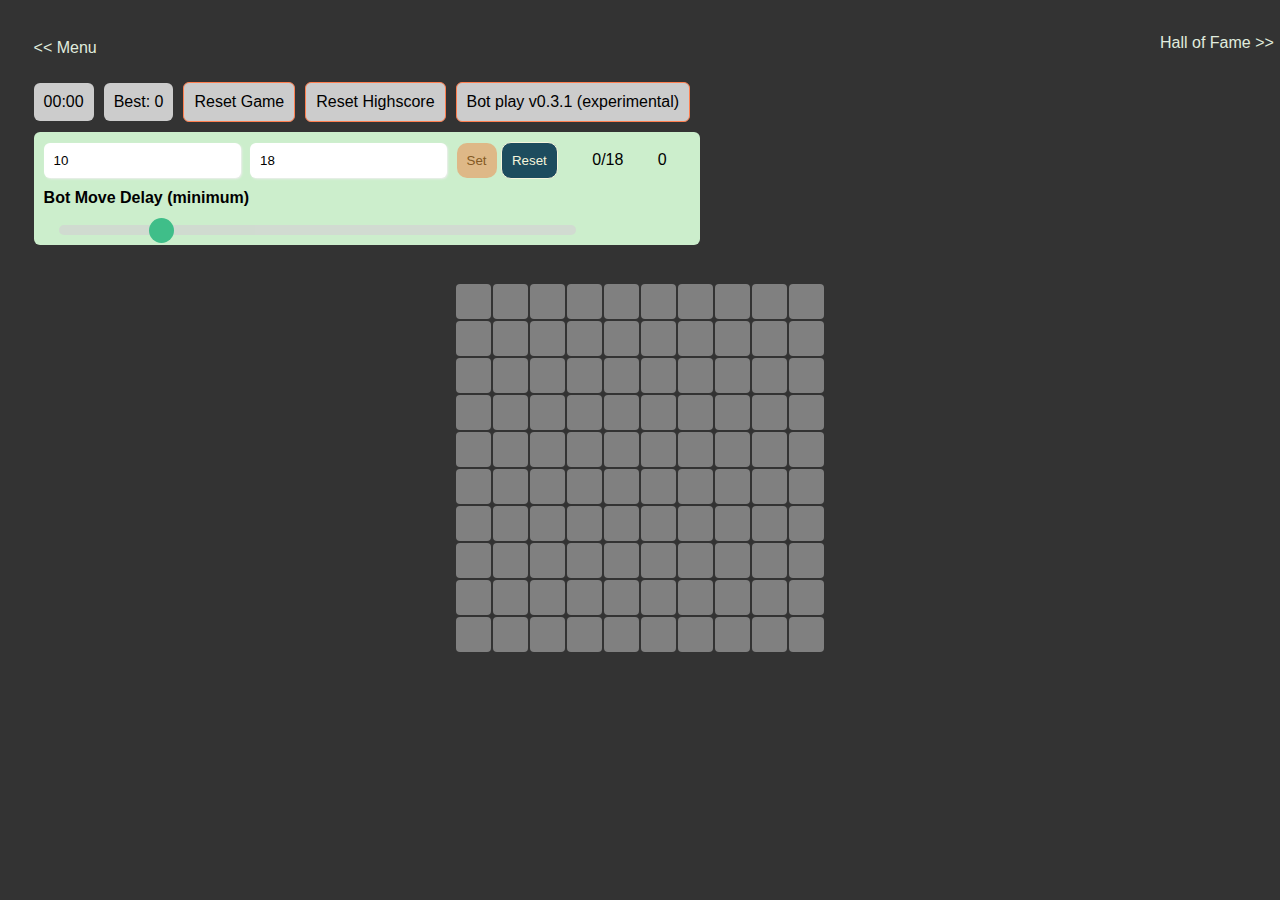
<file: classic.html>
<!DOCTYPE html>
<html lang="en">
    <head>
        <title>Minesweeper: Classic</title>
        <link
            rel="stylesheet"
            href="https://cdnjs.cloudflare.com/ajax/libs/font-awesome/6.5.1/css/all.min.css"
            integrity="sha512-DTOQO9RWCH3ppGqcWaEA1BIZOC6xxalwEsw9c2QQeAIftl+Vegovlnee1c9QX4TctnWMn13TZye+giMm8e2LwA=="
            crossorigin="anonymous"
            referrerpolicy="no-referrer"
        />

        <link rel="stylesheet" href="CSS/classic.css" />
    </head>
    <body>
        <div class="hall-of-fame">
            <a href="halloffame.html">Hall of Fame >></a>
        </div>
        <div class="patch-note">
            <a href="index.html"><< Menu</a>
        </div>
        <div class="control">
            <div class="timer">
                <div id="timer">
                    <i class="fa-solid fa-stopwatch"></i>
                </div>
                <div id="highScore"></div>
                <div id="reset" onclick="resetGame()">Reset Game</div>
                <div id="reset-high-score" onclick="resetHighScore()">
                    Reset Highscore
                </div>
                <div id="playbot" onclick="playBot()">
                    Bot play v0.3.1 (experimental)
                </div>
            </div>
            <div class="difficulty">
                <i class="fa-solid fa-up-right-and-down-left-from-center"></i>
                <input type="number" id="size" max="75" title="Size of board" />

                <i class="fa-solid fa-bomb"></i>
                <input type="number" id="mine" title="Number of mines" />
                <button id="submit" onclick="setValue()">Set</button>
                <button id="value-reset" onclick="resetValue()">Reset</button>
                <i class="flag fa-solid fa-flag" style="color: #ff0000" title="Flagged cells"></i>
                <span id="cell-flagged"></span>
                <i
                    class="question-mark fa-solid fa-question"
                    style="color: #74c0fc"
                    title="Suspect cells"
                ></i>
                <span id="cell-suspected"></span> <br />
                <strong id="bot-slider-desc">Bot Move Delay (minimum)</strong
                ><br />
                <div class="slidecontainer">
                    <i class="fa-solid fa-rocket" title="Faster"></i>
                    <input
                        type="range"
                        min="100"
                        max="5000"
                        value="1000"
                        class="slider"
                        id="myRange"
                        oninput="displayValue(this.value)"
                        onmousedown="showValue();"
                        onmouseup="hideValue(); "
                        step="100"
                    />
                    <i class="fa-solid fa-otter" title="Slower"></i>
                    <div id="sliderValue" style="position: absolute"></div>
                    <!-- Add this line -->
                </div>
            </div>
        </div>

        <div class="board">
            <div id="board"></div>
        </div>

        <div id="notification-container"></div>

        </div>
        <script src="JS/notification.js"></script>
        <script src="JS/game.js"></script>
        <script src="JS/classic.js"></script>
        <script src="JS/playbot.js"></script>
    </body>
</html>
</file>
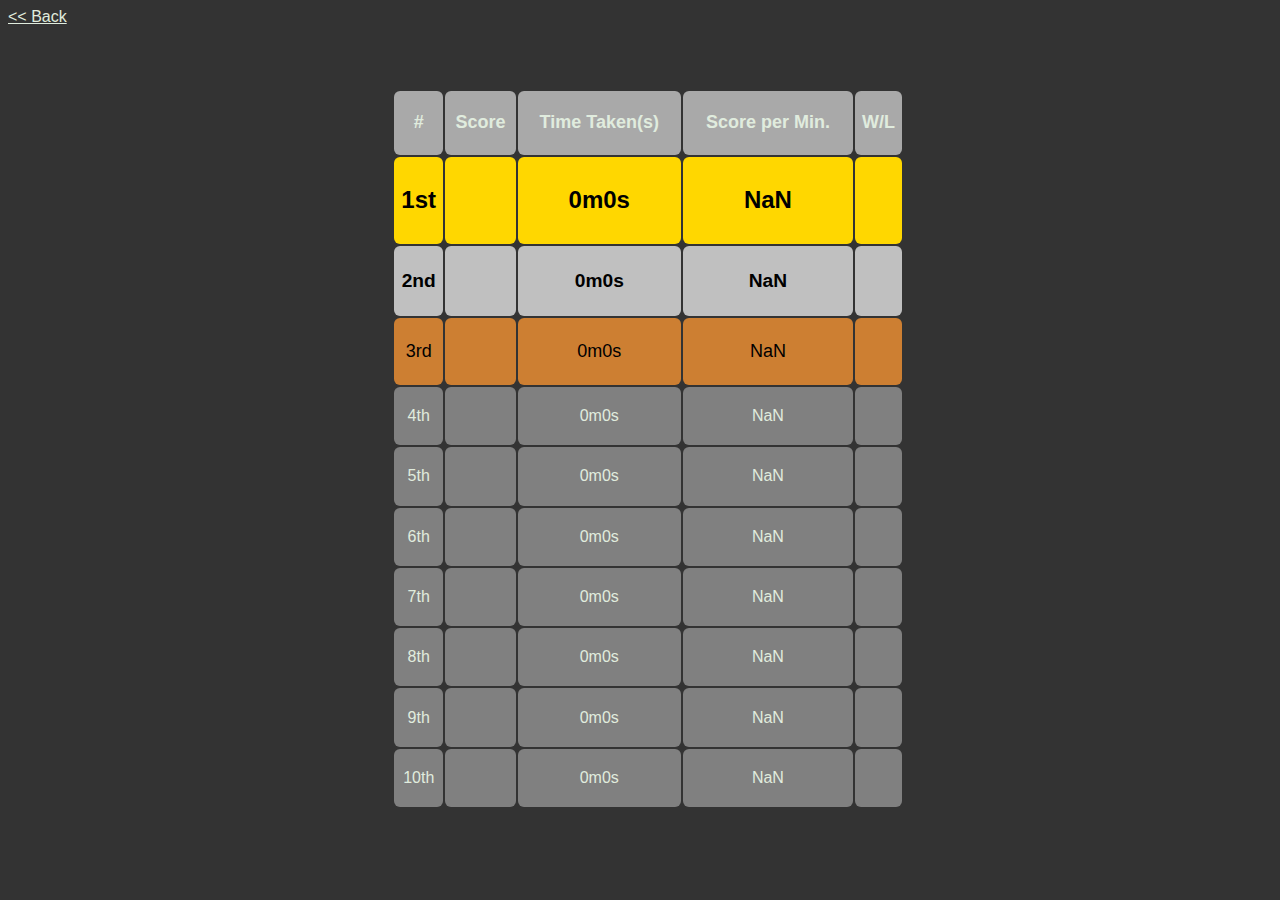
<file: halloffame.html>
<!DOCTYPE html>
<html lang="en">
    <head>
        <title>Hall of Fame (Local)</title>
        <link rel="stylesheet" href="CSS/halloffame.css"/>
    </head>
    <body>
        <div class="back">
            <a href="#" onclick="goBack(); return false;"><< Back</a>
        </div>
        <table id="hof" name="hof">
            <tr class="table-title">
                <td>#</td>
                <td>Score</td>
                <td>Time Taken(s)</td>
                <td>Score per Min.</td>
                <td>W/L</td>
            </tr>
        </table>

        <script src="JS/halloffame.js"></script>
    </body>
</html>
</file>
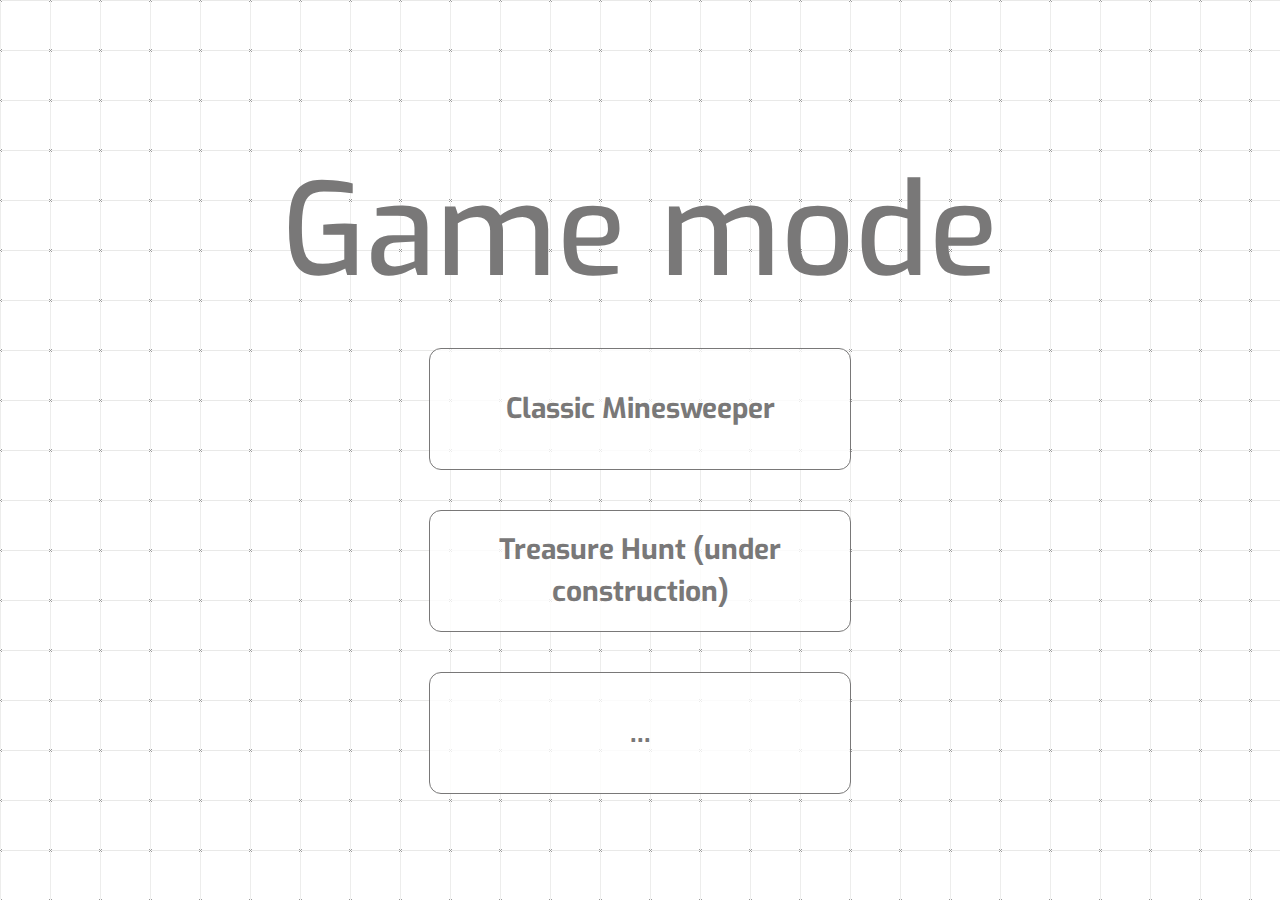
<file: mode.html>
<!DOCTYPE html>
<html lang="en">
    <head>
        <title>Minesweeper: Game mode</title>
        <link
            rel="stylesheet"
            href="https://cdnjs.cloudflare.com/ajax/libs/font-awesome/6.5.1/css/all.min.css"
            integrity="sha512-DTOQO9RWCH3ppGqcWaEA1BIZOC6xxalwEsw9c2QQeAIftl+Vegovlnee1c9QX4TctnWMn13TZye+giMm8e2LwA=="
            crossorigin="anonymous"
            referrerpolicy="no-referrer"
        />

        <link rel="stylesheet" href="CSS/mode.css" />
    </head>
    <body>
        <div class="mode">
            <a href="classic.html">Classic Minesweeper</a>
            <a href="#">Treasure Hunt (under construction)</a>
            <a href="#">...</a>
        </div>
    </body>
</html>
</file>
<file: CSS/classic.css>
body {
    background: #333;
    font-family: Arial, Helvetica, sans-serif;
    user-select: none; /* Standard syntax */
    -webkit-user-select: none; /* Chrome, Safari, and Opera syntax */
    -moz-user-select: none; /* Firefox syntax */
    -ms-user-select: none; /* IE syntax */
}


.board {
    display: flex;
    justify-content: center;
    height: max-content;
    margin-top: 7vh;
    margin-bottom: 10vh;
    flex-wrap: nowrap;
    text-wrap: nowrap;
    overflow: visible;
}
.mine {
    background: rgb(184, 44, 44);
    transition: fade;
    align-items: center;
    justify-content: center;
}
.number {
    background: rgb(234, 243, 103);
    font-size: x-large;
}
.empty {
    background: rgb(54, 160, 54);
}
.hidden {
    background: gray;
}
.hidden:hover {
    background: rgb(71, 71, 71);
}
.flagged {
    background: rgb(224, 147, 4);
}

.flagged.fa-flag {
    color: rgb(31, 108, 251);
}

.suspect {
    background: #027bc7;
}

.suspect.fa-question {
    color: #fd8438;
}
.true-flag {
    background: pink;
}

.true-flag.fa-check {
    color: #003f34;
}

.cell {
    width: 35px;
    height: 35px;
    border: transparent;
    border-radius: 4px;
    margin: 1px;
    display: inline-block;
    text-align: center;
    vertical-align: middle;
    line-height: 40px;
    font-weight: bold;
    box-sizing: border-box;
    transition: background .3s ease-in-out;
}
.control {
    position: relative;
    top: 2vw;
    left: 2vw;
    max-width: fit-content;
    align-items: center;
}
.timer {
    display: flex;
    flex-direction: row;
    align-items: center;
}
#reset,
#reset-high-score,
#playbot {
    background: #ccc;
    padding: 10px;
    margin-bottom: 10px;
    cursor: pointer;
    margin-right: 10px;
    border-radius: 6px;
    border: 1px solid coral;
}

#reset:hover,
#reset-high-score:hover,
#playbot:hover {
    background: #666;
}
#highScore,
#timer {
    background: #ccc;
    padding: 10px;
    margin-right: 10px;
    margin-bottom: 10px;
    border-radius: 6px;
}

.difficulty {
    background: #cec;
    padding: 10px;
    border-radius: 6px;
}

.difficulty button {
    border: none;
    border-radius: 10px;
    background-color: burlywood;
    color: rgb(131, 90, 36);
    padding: 10px;
    cursor: pointer;
}

.difficulty button:hover {
    background-color: rgb(160, 132, 96);
    color: burlywood;
}

.slidecontainer {
    width: 100%;
    align-items: center;
    display: flex;
}

strong {
    padding-top: 10px;
    padding-bottom: -20px;
    display: flex;
}

.slider {
    margin: 0 15px 0 15px;
    -webkit-appearance: none;
    appearance: none;
    width: 80%;
    height: 10px;
    border-radius: 5px;
    background: #d3d3d3;
    outline: none;
    opacity: 0.7;
    -webkit-transition: 0.5s;
    transition: opacity 0.5s;
}

#sliderValue {
    background-color: black;
    opacity: 0.6;
    color: white;
    border-radius: 4px;
    padding: 6px 15px;
    display: none;
    backdrop-filter: contrast(2px);
}

.slider:hover {
    opacity: 1;
}

.slider::-webkit-slider-thumb {
    -webkit-appearance: none;
    appearance: none;
    width: 25px;
    height: 25px;
    border-radius: 50%;
    background: #04aa6d;
    cursor: pointer;
}

.slider::-moz-range-thumb {
    width: 25px; /* Set a specific slider handle width */
    height: 25px; /* Slider handle height */
    border-radius: 50%;
    background: #04aa6d; /* Green background */
    cursor: pointer; /* Cursor on hover */
}

.slider-set-button {
    padding: 10px;
}
#value-reset {
    background-color: #1d4c5e;
    color: #f5f5dc; /* Beige */
    border: 1px solid #f5f5dc; /* Beige */
}

#value-reset:hover {
    background-color: #f5f5dc; /* Beige */
    color: #1d4c5e;
    border: 1px solid #1d4c5e;
}

.difficulty #mine,
.difficulty #size {
    border: none;
    border-radius: 6px;
    box-shadow: 1px 1px 2px #eee;
    padding: 10px;
    margin-right: 5px;
}

.hall-of-fame {
    position: relative;
    top: 2vw;
    right: -90vw;
    max-width: fit-content;
    align-items: center;
}

.hall-of-fame a {
    color: #e0ecde;
    text-decoration: none;
    
}

.hall-of-fame a:hover {
    color: #59a2b1;
}

.patch-note {
    margin-top: 1vw;
    margin-left: 2vw;
}

.patch-note a {
    text-decoration: none;
    color: #e0ecde;
}

.patch-note a:hover {
    color: #59a2b1;
}
.flag,
.question-mark {
    margin: 0 10px 0 20px;
}

#notification-container {
    position: fixed;
    top: 2%;
    right: 1%;
    display: flex;
    flex-direction: column;
    align-items: flex-end;
}


.notification {
    display: block;
    background-color: rgba(42, 223, 81, 0.75); /* Black background color */
    color: white;
    padding: 40px;
    margin: 5px;
    z-index: 9999;
    visibility: hidden;
    opacity: 0;
    transition: visibility 0s, opacity 0.5s linear;
    color: #fff; /* White text color */
    text-align: center; /* Centered text */
    border-radius: 15px; /* Rounded borders */
    min-width: 250px; /* Set a default minimum width */

}

.notification:hover {
    background-color: rgba(42, 223, 81, 0.95);
}

.closebtn {
    margin-left: 15px;
    color: #fff;
    font-weight: bold;
    float: right;
    font-size: 22px;
    line-height: 20px;
    cursor: pointer;
    transition: 0.3s;
    display: block;
}

.closebtn:hover {
    color: black;
}
</file>
<file: CSS/halloffame.css>
body {
    background: #333;
    font-family: Arial, Helvetica, sans-serif;
    user-select: none; /* Standard syntax */
    -webkit-user-select: none; /* Chrome, Safari, and Opera syntax */
    -moz-user-select: none; /* Firefox syntax */
    -ms-user-select: none; /* IE syntax */
}

table {
    position: relative;
    height: 80vh;
    margin-top: 7vh;
    margin-bottom: 10vh;
    text-wrap: nowrap;
    overflow: hidden;
    width: 40vw;
    text-align: center;
    left: 30vw;
    border: none;
}

.other {
    color: #e0ecde;
    background: gray;
}

.table-title {
    background: darkgray;
    color: #e0ecde;
    font-weight: bold;
    font-size: large;
}
td {
    border-radius: 6px;
}

.first-place {
    background: gold;
    color: black;
    font-size: x-large;
    font-weight: bolder;
}

.second-place {
    background: silver;
    color: black;
    font-size: larger;
    font-weight: bold;
}

.third-place {
    background: #cd7f32;
    font-size: large;
}

.back a {
    color: #e0ecde;
}

.back a:hover {
    color: #2c6975;
}
</file>
<file: CSS/mode.css>
/* Cool infinite background scrolling animation.
 * Twitter: @kootoopas
 */
/* Exo thin font from Google. */
@import url(https://fonts.googleapis.com/css?family=Exo:100);
/* Background data (Original source: https://subtlepatterns.com/grid-me/) */
/* Animations */
@-webkit-keyframes bg-scrolling-reverse {
  100% {
    background-position: 50px 50px;
  }
}
@-moz-keyframes bg-scrolling-reverse {
  100% {
    background-position: 50px 50px;
  }
}
@-o-keyframes bg-scrolling-reverse {
  100% {
    background-position: 50px 50px;
  }
}
@keyframes bg-scrolling-reverse {
  100% {
    background-position: 50px 50px;
  }
}
@-webkit-keyframes bg-scrolling {
  0% {
    background-position: 50px 50px;
  }
}
@-moz-keyframes bg-scrolling {
  0% {
    background-position: 50px 50px;
  }
}
@-o-keyframes bg-scrolling {
  0% {
    background-position: 50px 50px;
  }
}
@keyframes bg-scrolling {
  0% {
    background-position: 50px 50px;
  }
}
/* Main styles */
body {
  margin-top: 8.5rem;
  color: #797878;
  font: 400 16px/1.5 exo, ubuntu, "segoe ui", helvetica, arial, sans-serif;
  text-align: center;
  /* img size is 50x50 */
  background: url("[data-uri]") repeat 0 0;
  -webkit-animation: bg-scrolling-reverse 0.92s infinite;
  /* Safari 4+ */
  -moz-animation: bg-scrolling-reverse 0.92s infinite;
  /* Fx 5+ */
  -o-animation: bg-scrolling-reverse 0.92s infinite;
  /* Opera 12+ */
  animation: bg-scrolling-reverse 0.92s infinite;
  /* IE 10+ */
  -webkit-animation-timing-function: linear;
  -moz-animation-timing-function: linear;
  -o-animation-timing-function: linear;
  animation-timing-function: linear;
  user-select: none; /* Standard syntax */
    -webkit-user-select: none; /* Chrome, Safari, and Opera syntax */
    -moz-user-select: none; /* Firefox syntax */
    -ms-user-select: none; /* IE syntax */
}
body::before {
  content: "Game mode";
  font-size: 8rem;
  font-weight: 500;
  font-style: normal;
}

.mode {
    display: flex;
    flex-direction: column;
    text-align: center;
    align-items: center;
    align-content: center;
}

.mode a {
    background: rgb(255, 255, 255, 0.8);
    display: flex;
    flex-wrap: wrap;
    align-content: center;
    justify-content: center;
    text-decoration: none;
    color: #797878;
    font-size: 28px;
    font-weight: 700;
    border: 1px solid #797878;
    border-radius: 12px;
    width: 400px;
    height: 100px;
    margin: 20px;
    padding: 10px;
}

.mode a:hover {
    opacity: 0.5;
}
</file>
